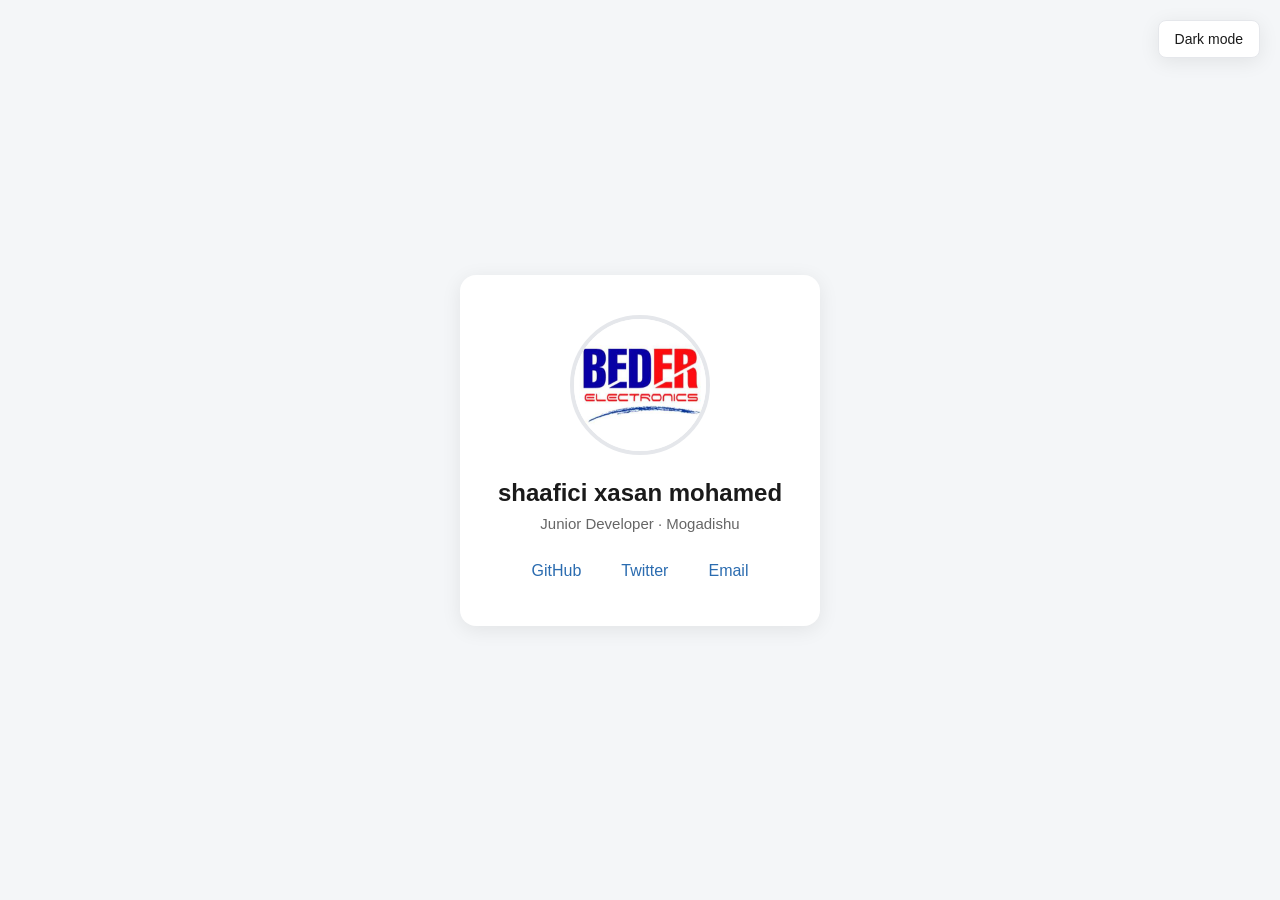
<file: BioCard/index.html>
<!doctype html>
<html lang="en">
  <head>
    <meta charset="UTF-8" />
    <meta name="viewport" content="width=device-width,	initial-scale=1.0" />
    <title>My Bio Card</title>
    <link rel="stylesheet" href="style.css" />
  </head>
  <body>
    <button id="theme-toggle" class="theme-toggle">Dark mode</button>
    <main class="card">
      <img
        class="card__photo"
        src="./photo/Beder Electronics.jpg"
        alt="My	photo"
      />
      <h1 class="card__name">shaafici xasan mohamed</h1>
      <p class="card__title">Junior Developer · Mogadishu</p>
      <div class="card__links">
        <a href="https://github.com/indhayare12/Project1BioCard" target="_blank" rel="noopener">GitHub</a>
        <a href="https://twitter.com" target="_blank" rel="noopener">Twitter</a>
        <a href="mailto:hello@example.com">Email</a>
      </div>
    </main>
    <script src="script.js"></script>
  </body>
</html>
</file>
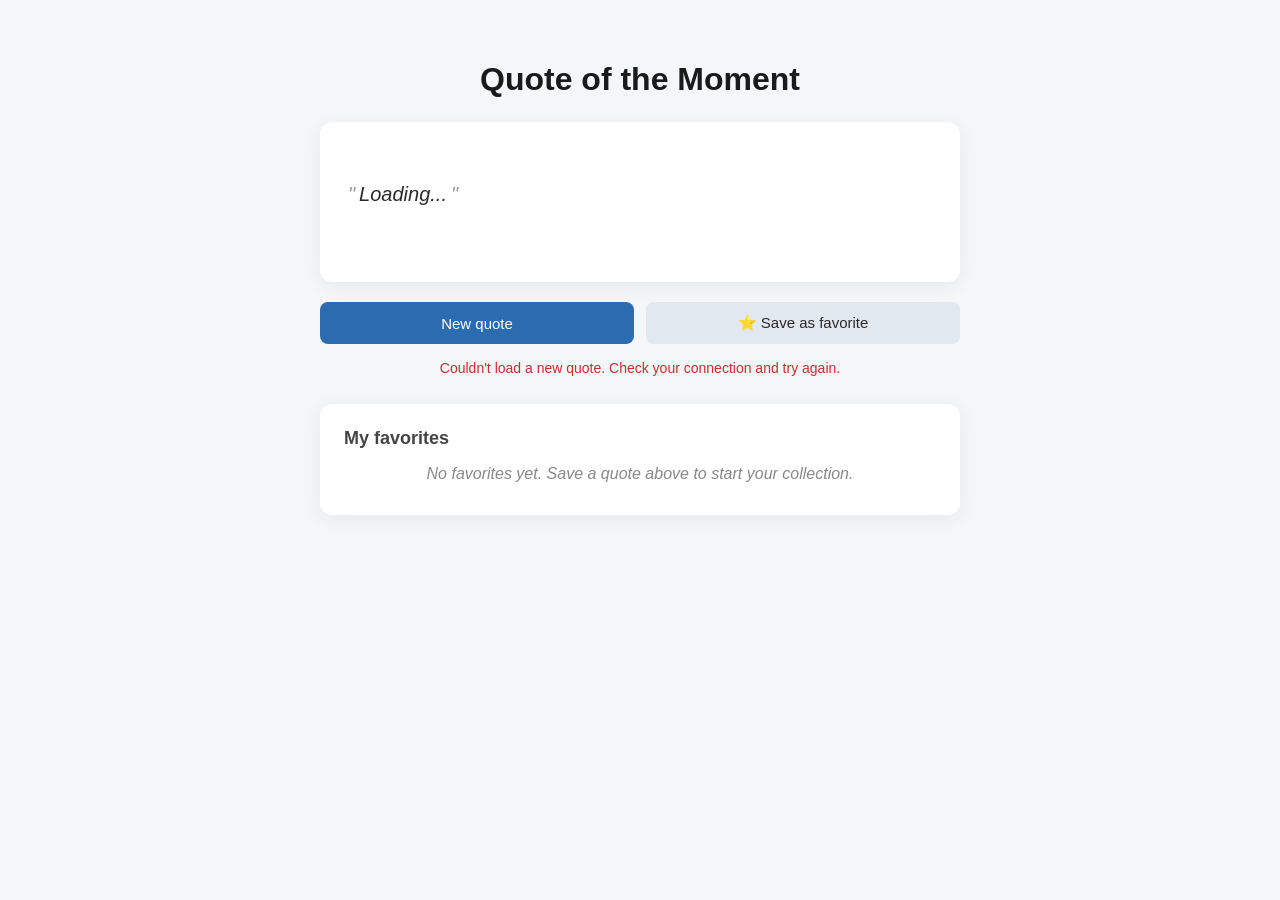
<file: quote-card/index.html>
<!doctype html>
<html lang="en">
  <head>
    <meta charset="UTF-8" />
    <meta name="viewport" content="width=device-width,	initial-scale=1.0" />
    <title>Random Quote</title>
    <link rel="stylesheet" href="style.css" />
  </head>
  <body>
    <div class="container">
      <h1>Quote of the Moment</h1>
      <section id="quote-card" class="quote-card">
        <p id="quote-text" class="quote-text">Loading...</p>
        <p id="quote-author" class="quote-author"></p>
      </section>
      <div class="actions">
        <button id="new-quote-btn" class="btn btn--primary">New quote</button>
        <button id="save-quote-btn" class="btn btn--secondary">
          ⭐ Save as favorite
        </button>
      </div>
      <p id="status-message" class="status"></p>
      <section class="favorites">
        <h2>My favorites</h2>
        <ul id="favorites-list" class="favorites-list"></ul>
        <p id="favorites-empty" class="favorites-empty">
          No favorites yet. Save a quote above to start your collection.
        </p>
      </section>
    </div>
    <script src="script.js"></script>
  </body>
</html>
</file>
<file: BioCard/style.css>
:root {
  --bg-color: #f4f6f8;
  --card-bg: #ffffff;
  --text-color: #1a1a1a;
  --text-muted: #666;
  --link-color: #2b6cb0;
  --link-hover: #1a4480;
  --border-color: #e5e7eb;
  --shadow: 0 4px 20px rgba(0, 0, 0, 0.08);
}
body.dark {
  --bg-color: #1a1a2e;
  --card-bg: #25253c;
  --text-color: #f0f0f0;
  --text-muted: #aaa;
  --link-color: #7eb6ff;
  --link-hover: #b3d4ff;
  --border-color: #3a3a5c;
  --shadow: 0 4px 20px rgba(0, 0, 0, 0.4);
}
* {
  box-sizing: border-box;
}
body {
  margin: 0;
  min-height: 100vh;
  display: flex;
  justify-content: center;
  align-items: center;
  background-color: var(--bg-color);
  color: var(--text-color);
  font-family: -apple-system, BlinkMacSystemFont, "Segoe	UI", Roboto, sans-serif;
  transition:
    background-color 0.3s ease,
    color 0.3s ease;
  padding: 20px;
}
.card {
  background-color: var(--card-bg);
  border-radius: 16px;
  padding: 40px 32px;
  text-align: center;
  box-shadow: var(--shadow);
  max-width: 360px;
  width: 100%;
  transition: background-color 0.3s ease;
}
.card__photo {
  width: 140px;
  height: 140px;
  border-radius: 50%;
  object-fit: cover;
  border: 4px solid var(--border-color);
  margin-bottom: 20px;
}
.card__name {
  font-size: 24px;
  margin: 0 0 8px 0;
  color: var(--text-color);
}
.card__title {
  font-size: 15px;
  color: var(--text-muted);
  margin: 0 0 24px 0;
}
.card__links {
  display: flex;
  justify-content: center;
  gap: 16px;
  flex-wrap: wrap;
}
.card__links a {
  color: var(--link-color);
  text-decoration: none;
  font-weight: 500;
  padding: 6px 12px;
  border-radius: 6px;
  transition:
    color 0.15s ease,
    background-color 0.15s ease;
}
.card__links a:hover {
  color: var(--link-hover);
  background-color: var(--bg-color);
}
.theme-toggle {
  position: fixed;
  top: 20px;
  right: 20px;
  padding: 10px 16px;
  background-color: var(--card-bg);
  color: var(--text-color);
  border: 1px solid var(--border-color);
  border-radius: 8px;
  cursor: pointer;
  font-size: 14px;
  box-shadow: var(--shadow);
  transition:
    transform 0.15s ease,
    background-color 0.3s ease;
}
.theme-toggle:hover {
  transform: translateY(-2px);
}
</file>
<file: quote-card/style.css>
* {
  box-sizing: border-box;
}
body {
  margin: 0;
  min-height: 100vh;
  background-color: #f4f6f8;
  color: #1a1a1a;
  font-family: -apple-system, BlinkMacSystemFont, "Segoe	UI", Roboto, sans-serif;
  padding: 40px 20px;
}
.container {
  max-width: 640px;
  margin: 0 auto;
}
h1 {
  text-align: center;
  color: #1a1a1a;
  margin-bottom: 24px;
}
h2 {
  font-size: 18px;
  color: #444;
  margin-top: 0;
  margin-bottom: 16px;
}
.quote-card {
  background-color: white;
  border-radius: 12px;
  padding: 32px 28px;
  box-shadow: 0 4px 20px rgba(0, 0, 0, 0.06);
  margin-bottom: 20px;
  min-height: 160px;
  display: flex;
  flex-direction: column;
  justify-content: center;
}
.quote-card.is-loading {
  opacity: 0.5;
}
.quote-text {
  font-size: 20px;
  line-height: 1.5;
  margin: 0 0 16px 0;
  font-style: italic;
  color: #2a2a2a;
}
.quote-text::before {
  content: '"';
  margin-right: 4px;
  color: #999;
}
.quote-text::after {
  content: '"';
  margin-left: 4px;
  color: #999;
}
.quote-author {
  font-size: 14px;
  color: #666;
  margin: 0;
  text-align: right;
  font-weight: 500;
}
.quote-author:not(:empty)::before {
  content: "—	";
}
.actions {
  display: flex;
  gap: 12px;
  margin-bottom: 16px;
  flex-wrap: wrap;
}
.btn {
  padding: 12px 20px;
  border: none;
  border-radius: 8px;
  font-size: 15px;
  cursor: pointer;
  font-weight: 500;
  transition:
    transform 0.15s ease,
    background-color 0.15s ease;
  flex: 1;
  min-width: 140px;
}
.btn:hover:not(:disabled) {
  transform: translateY(-2px);
}
.btn:disabled {
  opacity: 0.5;
  cursor: not-allowed;
}
.btn--primary {
  background-color: #2b6cb0;
  color: white;
}
.btn--primary:hover:not(:disabled) {
  background-color: #1e4e8c;
}
.btn--secondary {
  background-color: #e2e8f0;
  color: #2a2a2a;
}
.btn--secondary:hover:not(:disabled) {
  background-color: #cbd5e0;
}
.status {
  text-align: center;
  font-size: 14px;
  min-height: 20px;
  margin: 0 0 24px 0;
  color: #666;
}
.status.is-error {
  color: #c53030;
}
.status.is-success {
  color: #2f855a;
}
.favorites {
  background-color: white;
  border-radius: 12px;
  padding: 24px;
  box-shadow: 0 4px 20px rgba(0, 0, 0, 0.06);
}
.favorites-list {
  list-style: none;
  padding: 0;
  margin: 0;
}
.favorite-item {
  display: flex;
  justify-content: space-between;
  align-items: flex-start;
  gap: 12px;
  padding: 14px 0;
  border-bottom: 1px solid #eee;
}
.favorite-item:last-child {
  border-bottom: none;
}
.favorite-content {
  flex: 1;
}
.favorite-text {
  font-size: 15px;
  margin: 0 0 4px 0;
  line-height: 1.4;
}
.favorite-author {
  font-size: 13px;
  color: #888;
  margin: 0;
}
.remove-btn {
  background: none;
  border: 1px solid #ddd;
  color: #c53030;
  padding: 4px 10px;
  border-radius: 6px;
  cursor: pointer;
  font-size: 13px;
  flex-shrink: 0;
}
.remove-btn:hover {
  background-color: #fff5f5;
  border-color: #c53030;
}
.favorites-empty {
  color: #888;
  font-style: italic;
  text-align: center;
  margin: 8px 0;
}
</file>
